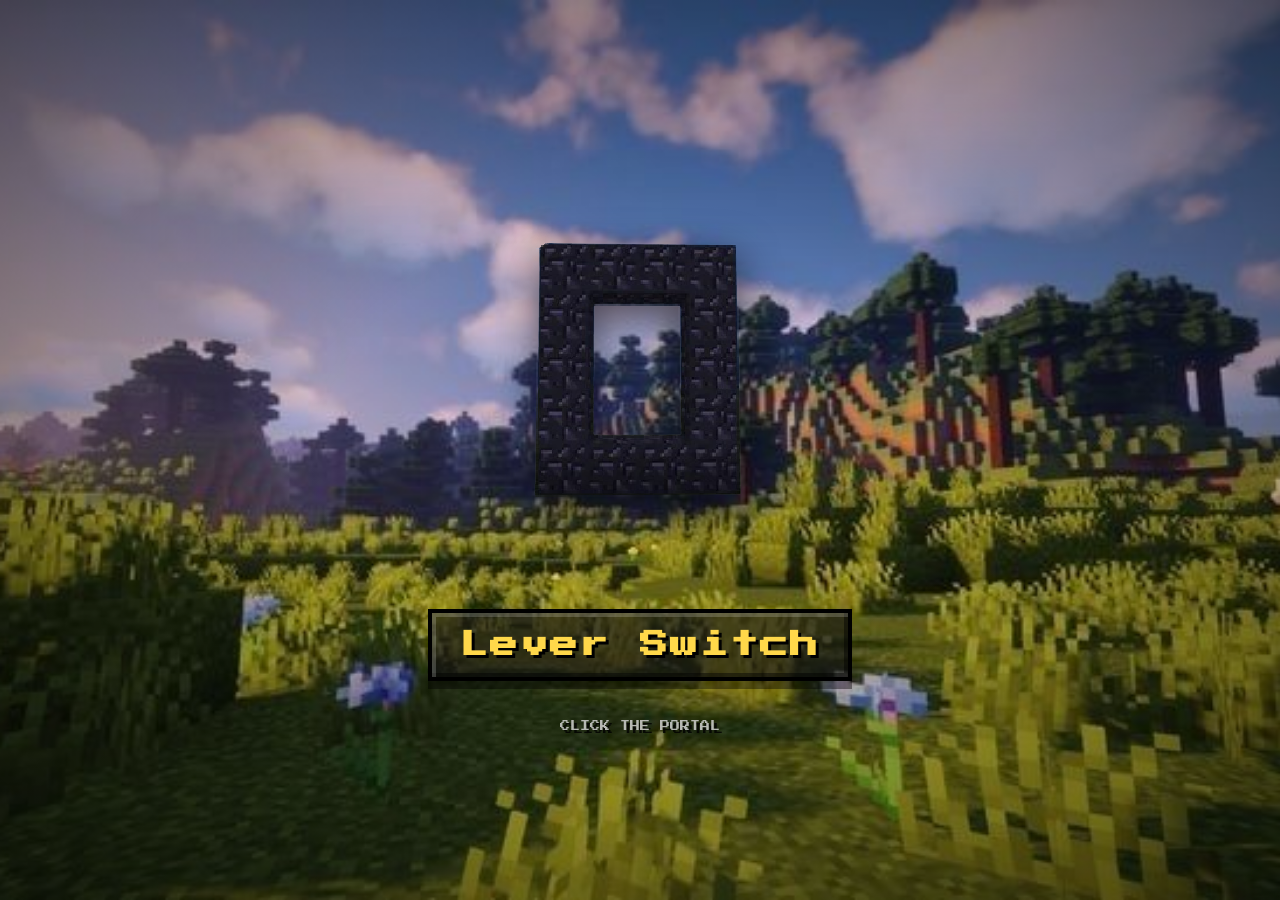
<file: index.html>
<!DOCTYPE html>
<html lang="en">
<head>
  <meta charset="UTF-8">
  <meta name="viewport" content="width=device-width, initial-scale=1">
  <title>Minecraft Switch</title>
  <link href="https://fonts.googleapis.com/css2?family=Press+Start+2P&display=swap" rel="stylesheet">
  <link rel="stylesheet" href="dar.css">
</head>
<body>

  <div class="bg bg-nether">
  <div class="lava"></div>
  <div class="particles" data-type="ember"></div>
</div>


  <div class="portal">
    <img src="image/portal.png" alt="Portal">
    <img src="image/inactive.png" alt="Portal">
  </div>


  <div class="bg">
    <img src="image/land.jpg" alt="Portal">
    <img src="image/under.jpg" alt="Portal">
  </div>

  <div class="loading" role="status" aria-live="polite" aria-hidden="true">
    <div class="loading-box">
      <span class="loading-text">LOADING...</span>
      <span class="loading-bar" aria-hidden="true"><span></span></span>
    </div>
  </div>

  <h1>Lever Switch</h1>


  <script src="dar.js"></script>
</body>
</html>
</file>
<file: dar.css>
* { box-sizing: border-box; }

:root {
  --portal-glow: 180, 76, 255;   /* purple portal glow (r, g, b) */
}

body {
  margin: 0;
  min-height: 100vh;
  display: flex;
  flex-direction: column;
  align-items: center;
  justify-content: center;
  gap: 40px;
  font-family: "Press Start 2P", monospace;
  color: #fff;
  text-shadow: 3px 3px 0 #000;
  background: #000;
  image-rendering: pixelated;
}

/* ---------- Background images (the div with class "bg") ---------- */
.bg {
  position: fixed;
  inset: 0;
  z-index: -2;
  overflow: hidden;
}

.bg img {
  position: absolute;
  inset: 0;
  width: 100%;
  height: 100%;
  object-fit: cover;
  display: block;
  image-rendering: auto;
  opacity: 0;
  transform: scale(1.06);
  transition: opacity .8s ease, transform 5s ease;
}

/* inactive: land.jpg (first image) is showing */
.bg:not(.bg-nether) img:first-child {
  opacity: 1;
  transform: scale(1);
}

/* active: under.jpg (second image) fades in */
body.on .bg:not(.bg-nether) img:first-child {
  opacity: 0;
  transform: scale(1.06);
}

body.on .bg:not(.bg-nether) img:last-child {
  opacity: 1;
  transform: scale(1);
}

/* vignette so the UI pops */
.bg:not(.bg-nether)::after {
  content: "";
  position: absolute;
  inset: 0;
  pointer-events: none;
  background: radial-gradient(ellipse at center, transparent 35%, rgba(0, 0, 0, .55) 100%);
}

/* ---------- Nether effects overlay (lava glow + embers, only when active) ---------- */
.bg-nether {
  z-index: -1;
  opacity: 0;
  pointer-events: none;
  transition: opacity .8s ease;
}

body.on .bg-nether { opacity: 1; }

.bg-nether::before {
  content: "";
  position: absolute;
  inset: 0;
  background: radial-gradient(ellipse at 50% 115%,
    rgba(255, 90, 0, .5) 0%, rgba(180, 30, 0, .25) 35%, transparent 65%);
}

.lava {
  position: absolute;
  inset: auto 0 0 0;
  height: 14vh;
  background: linear-gradient(to top, rgba(255, 120, 0, .7), transparent);
  animation: lava-pulse 3s ease-in-out infinite alternate;
}

@keyframes lava-pulse {
  from { opacity: .6; }
  to   { opacity: 1; }
}

/* embers (spawned by JS) */
.particles { position: absolute; inset: 0; pointer-events: none; }

.particles span {
  position: absolute;
  bottom: -10px;
  left: var(--x);
  width: var(--size);
  height: var(--size);
  background: #ffb347;
  box-shadow: 0 0 8px 2px rgba(255, 106, 0, .8);
  animation: rise var(--d) var(--delay) linear infinite;
}

@keyframes rise {
  0%   { transform: translate(0, 0); opacity: 1; }
  100% { transform: translate(var(--drift), -105vh); opacity: 0; }
}

/* ---------- Title ---------- */
h1 {
  margin: 0;
  padding: 18px 28px;
  font-size: clamp(16px, 4.5vw, 28px);
  letter-spacing: 2px;
  color: #ffd84a;
  text-align: center;
  background: rgba(20, 20, 20, .65);
  border: 4px solid #000;
  box-shadow:
    inset 4px 4px 0 rgba(255, 255, 255, .18),
    inset -4px -4px 0 rgba(0, 0, 0, .45),
    0 8px 0 rgba(0, 0, 0, .4);
  animation: float 3s ease-in-out infinite;
}

@keyframes float {
  0%, 100% { transform: translateY(0); }
  50%      { transform: translateY(-6px); }
}

/* ---------- The portal (replaces the switch) ---------- */
.portal {
  position: relative;
  z-index: 1;
  width: clamp(180px, 30vw, 320px);
  aspect-ratio: 4 / 5;
  cursor: pointer;
  user-select: none;
  -webkit-tap-highlight-color: transparent;
  filter: drop-shadow(0 12px 20px rgba(0, 0, 0, .6));
  transition: transform .2s ease, filter .6s ease;
}

.portal:hover  { transform: translateY(-4px) scale(1.03); }
.portal:active { transform: scale(.98); }
.portal:focus-visible { outline: 3px solid #fff; outline-offset: 8px; }
.portal[aria-disabled="true"] { cursor: wait; }

.portal img {
  position: absolute;
  inset: 0;
  width: 100%;
  height: 100%;
  object-fit: contain;
  pointer-events: none;
  -webkit-user-drag: none;
  transition: opacity .5s ease;
}

/* inactive: inactive.png (second image) is showing, portal.png (first) is hidden */
.portal img:first-child { opacity: 0; }
.portal img:last-child  { opacity: 1; }

/* active: portal.png fades in and hums */
body.on .portal img:first-child {
  opacity: 1;
  animation: portal-hum 2.4s ease-in-out infinite alternate;
}

body.on .portal img:last-child { opacity: 0; }

body.on .portal {
  filter:
    drop-shadow(0 0 28px rgba(var(--portal-glow), .85))
    drop-shadow(0 12px 20px rgba(0, 0, 0, .5));
}

@keyframes portal-hum {
  from { filter: brightness(1); }
  to   { filter: brightness(1.3); }
}

/* ---------- Portal loading overlay ---------- */
.loading {
  position: fixed;
  inset: 0;
  z-index: 5;
  display: grid;
  place-items: center;
  background: rgba(0, 0, 0, .78);
  opacity: 0;
  visibility: hidden;
  transition: opacity .2s ease, visibility .2s ease;
}

body.loading-active .loading {
  opacity: 1;
  visibility: visible;
}

.loading-box {
  width: min(360px, calc(100vw - 40px));
  padding: 28px 24px;
  text-align: center;
  background: #17121f;
  border: 4px solid #000;
  box-shadow: inset 4px 4px 0 rgba(255, 255, 255, .15), 0 8px 0 rgba(0, 0, 0, .6);
}

.loading-text {
  display: block;
  margin-bottom: 20px;
  color: #ffd84a;
  font-size: 12px;
  line-height: 1.8;
}

.loading-bar {
  display: block;
  height: 18px;
  padding: 3px;
  border: 3px solid #000;
  background: #322942;
}

.loading-bar span {
  display: block;
  width: 35%;
  height: 100%;
  background: #a44cff;
  box-shadow: 0 0 10px rgba(var(--portal-glow), .8);
  animation: loading-progress 1.2s ease-in-out infinite;
}

@keyframes loading-progress {
  0% { transform: translateX(0); }
  50% { transform: translateX(155%); }
  100% { transform: translateX(0); }
}

/* old lever switch is no longer used */
.switch { display: none; }

/* ---------- Hint text ---------- */
body::after {
  content: "CLICK THE PORTAL";
  font-size: 10px;
  color: #ddd;
  opacity: .8;
  animation: blink 1.6s steps(2, jump-none) infinite;
}

@keyframes blink {
  50% { opacity: .25; }
}

/* ---------- Respect reduced motion ---------- */
@media (prefers-reduced-motion: reduce) {
  h1, body::after, .lava, .particles span,
  body.on .portal img:first-child, .loading-bar span { animation: none; }
  .bg img, .bg-nether, .portal, .portal img, .loading { transition: none; }
}
</file>
<file: garcia/dar.css>
* { box-sizing: border-box; }

:root {
  --portal-glow: 180, 76, 255;   /* purple portal glow (r, g, b) */
}

body {
  margin: 0;
  min-height: 100vh;
  display: flex;
  flex-direction: column;
  align-items: center;
  justify-content: center;
  gap: 40px;
  font-family: "Press Start 2P", monospace;
  color: #fff;
  text-shadow: 3px 3px 0 #000;
  background: #000;
  image-rendering: pixelated;
}

/* ---------- Background images (the div with class "bg") ---------- */
.bg {
  position: fixed;
  inset: 0;
  z-index: -2;
  overflow: hidden;
}

.bg img {
  position: absolute;
  inset: 0;
  width: 100%;
  height: 100%;
  object-fit: cover;
  display: block;
  image-rendering: auto;
  opacity: 0;
  transform: scale(1.06);
  transition: opacity .8s ease, transform 5s ease;
}

/* inactive: land.jpg (first image) is showing */
.bg:not(.bg-nether) img:first-child {
  opacity: 1;
  transform: scale(1);
}

/* active: under.jpg (second image) fades in */
body.on .bg:not(.bg-nether) img:first-child {
  opacity: 0;
  transform: scale(1.06);
}

body.on .bg:not(.bg-nether) img:last-child {
  opacity: 1;
  transform: scale(1);
}

/* vignette so the UI pops */
.bg:not(.bg-nether)::after {
  content: "";
  position: absolute;
  inset: 0;
  pointer-events: none;
  background: radial-gradient(ellipse at center, transparent 35%, rgba(0, 0, 0, .55) 100%);
}

/* ---------- Nether effects overlay (lava glow + embers, only when active) ---------- */
.bg-nether {
  z-index: -1;
  opacity: 0;
  pointer-events: none;
  transition: opacity .8s ease;
}

body.on .bg-nether { opacity: 1; }

.bg-nether::before {
  content: "";
  position: absolute;
  inset: 0;
  background: radial-gradient(ellipse at 50% 115%,
    rgba(255, 90, 0, .5) 0%, rgba(180, 30, 0, .25) 35%, transparent 65%);
}

.lava {
  position: absolute;
  inset: auto 0 0 0;
  height: 14vh;
  background: linear-gradient(to top, rgba(255, 120, 0, .7), transparent);
  animation: lava-pulse 3s ease-in-out infinite alternate;
}

@keyframes lava-pulse {
  from { opacity: .6; }
  to   { opacity: 1; }
}

/* embers (spawned by JS) */
.particles { position: absolute; inset: 0; pointer-events: none; }

.particles span {
  position: absolute;
  bottom: -10px;
  left: var(--x);
  width: var(--size);
  height: var(--size);
  background: #ffb347;
  box-shadow: 0 0 8px 2px rgba(255, 106, 0, .8);
  animation: rise var(--d) var(--delay) linear infinite;
}

@keyframes rise {
  0%   { transform: translate(0, 0); opacity: 1; }
  100% { transform: translate(var(--drift), -105vh); opacity: 0; }
}

/* ---------- Title ---------- */
h1 {
  margin: 0;
  padding: 18px 28px;
  font-size: clamp(16px, 4.5vw, 28px);
  letter-spacing: 2px;
  color: #ffd84a;
  text-align: center;
  background: rgba(20, 20, 20, .65);
  border: 4px solid #000;
  box-shadow:
    inset 4px 4px 0 rgba(255, 255, 255, .18),
    inset -4px -4px 0 rgba(0, 0, 0, .45),
    0 8px 0 rgba(0, 0, 0, .4);
  animation: float 3s ease-in-out infinite;
}

@keyframes float {
  0%, 100% { transform: translateY(0); }
  50%      { transform: translateY(-6px); }
}

/* ---------- The portal (replaces the switch) ---------- */
.portal {
  position: relative;
  z-index: 1;
  width: clamp(180px, 30vw, 320px);
  aspect-ratio: 4 / 5;
  cursor: pointer;
  user-select: none;
  -webkit-tap-highlight-color: transparent;
  filter: drop-shadow(0 12px 20px rgba(0, 0, 0, .6));
  transition: transform .2s ease, filter .6s ease;
}

.portal:hover  { transform: translateY(-4px) scale(1.03); }
.portal:active { transform: scale(.98); }
.portal:focus-visible { outline: 3px solid #fff; outline-offset: 8px; }

.portal img {
  position: absolute;
  inset: 0;
  width: 100%;
  height: 100%;
  object-fit: contain;
  pointer-events: none;
  -webkit-user-drag: none;
  transition: opacity .5s ease;
}

/* inactive: inactive.png (second image) is showing, portal.png (first) is hidden */
.portal img:first-child { opacity: 0; }
.portal img:last-child  { opacity: 1; }

/* active: portal.png fades in and hums */
body.on .portal img:first-child {
  opacity: 1;
  animation: portal-hum 2.4s ease-in-out infinite alternate;
}

body.on .portal img:last-child { opacity: 0; }

body.on .portal {
  filter:
    drop-shadow(0 0 28px rgba(var(--portal-glow), .85))
    drop-shadow(0 12px 20px rgba(0, 0, 0, .5));
}

@keyframes portal-hum {
  from { filter: brightness(1); }
  to   { filter: brightness(1.3); }
}

/* old lever switch is no longer used */
.switch { display: none; }

/* ---------- Hint text ---------- */
body::after {
  content: "CLICK THE PORTAL";
  font-size: 10px;
  color: #ddd;
  opacity: .8;
  animation: blink 1.6s steps(2, jump-none) infinite;
}

@keyframes blink {
  50% { opacity: .25; }
}

/* ---------- Respect reduced motion ---------- */
@media (prefers-reduced-motion: reduce) {
  h1, body::after, .lava, .particles span,
  body.on .portal img:first-child { animation: none; }
  .bg img, .bg-nether, .portal, .portal img { transition: none; }
}
</file>
